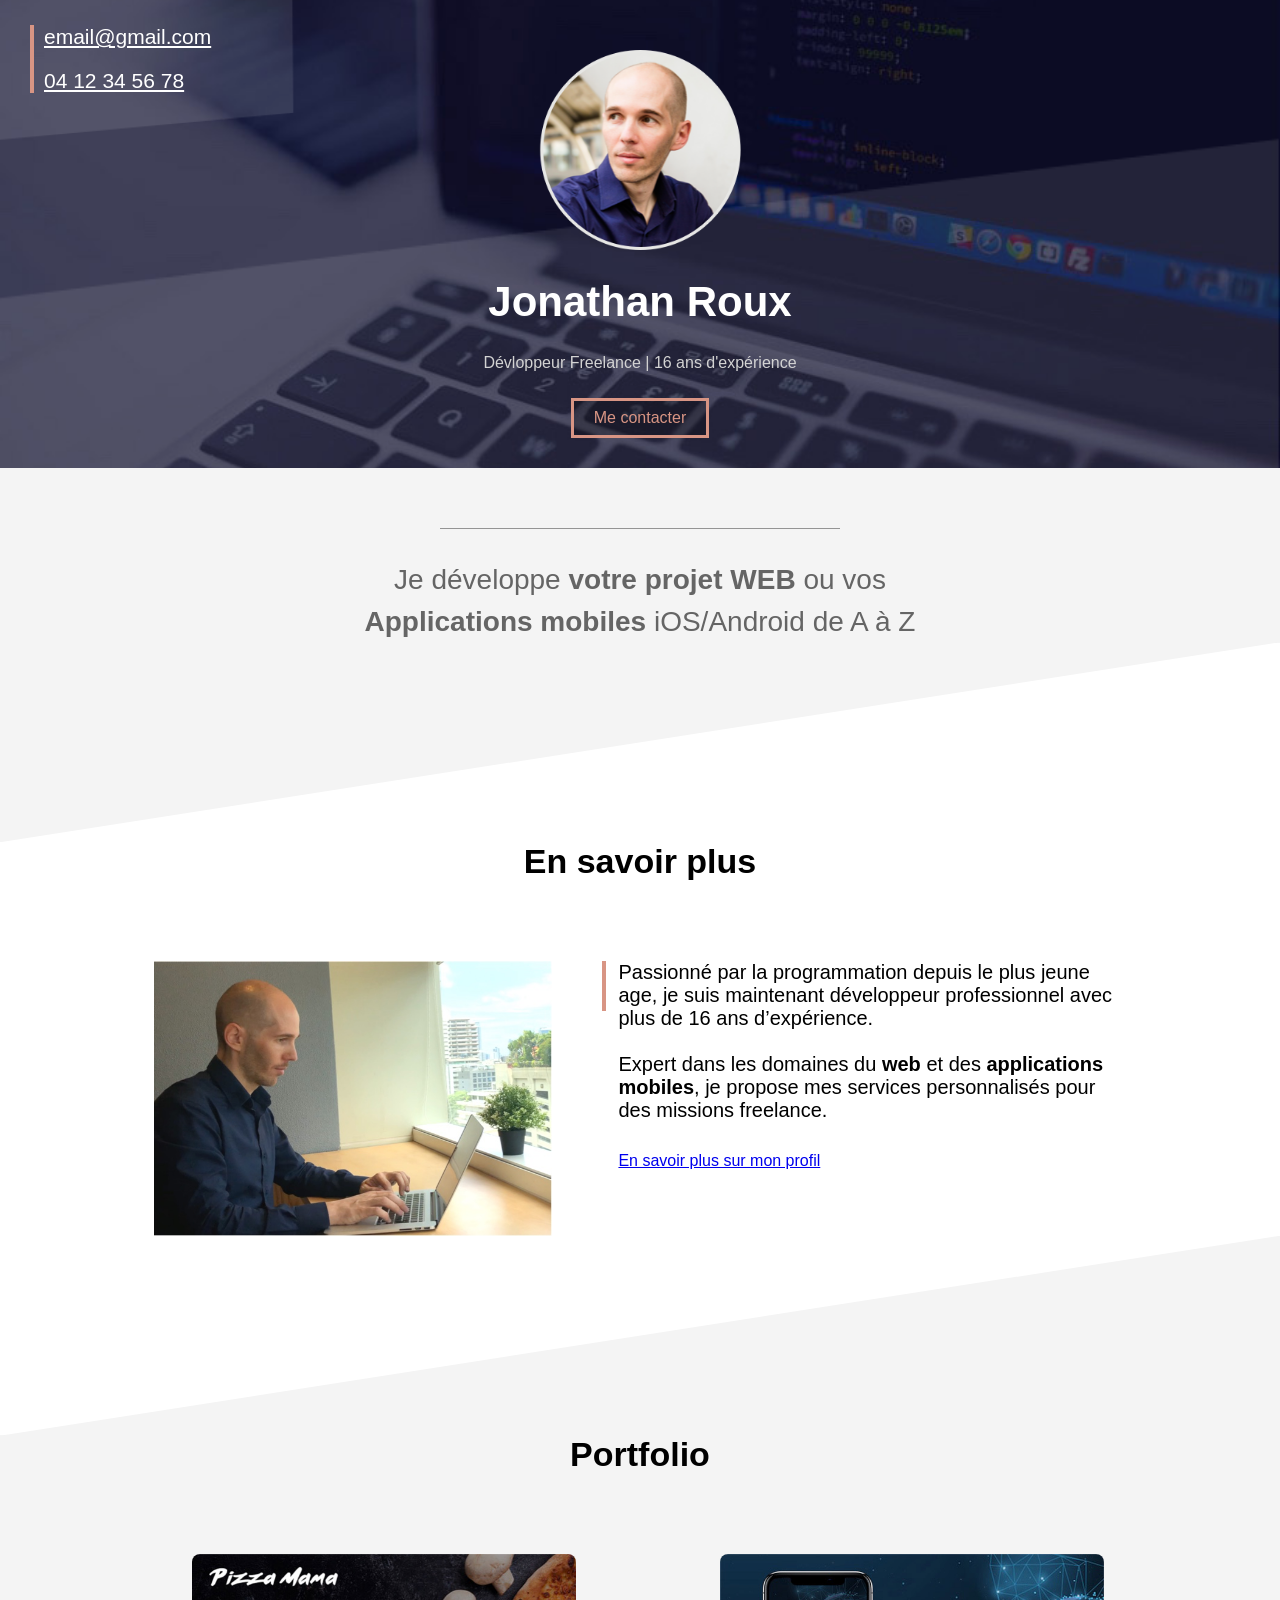
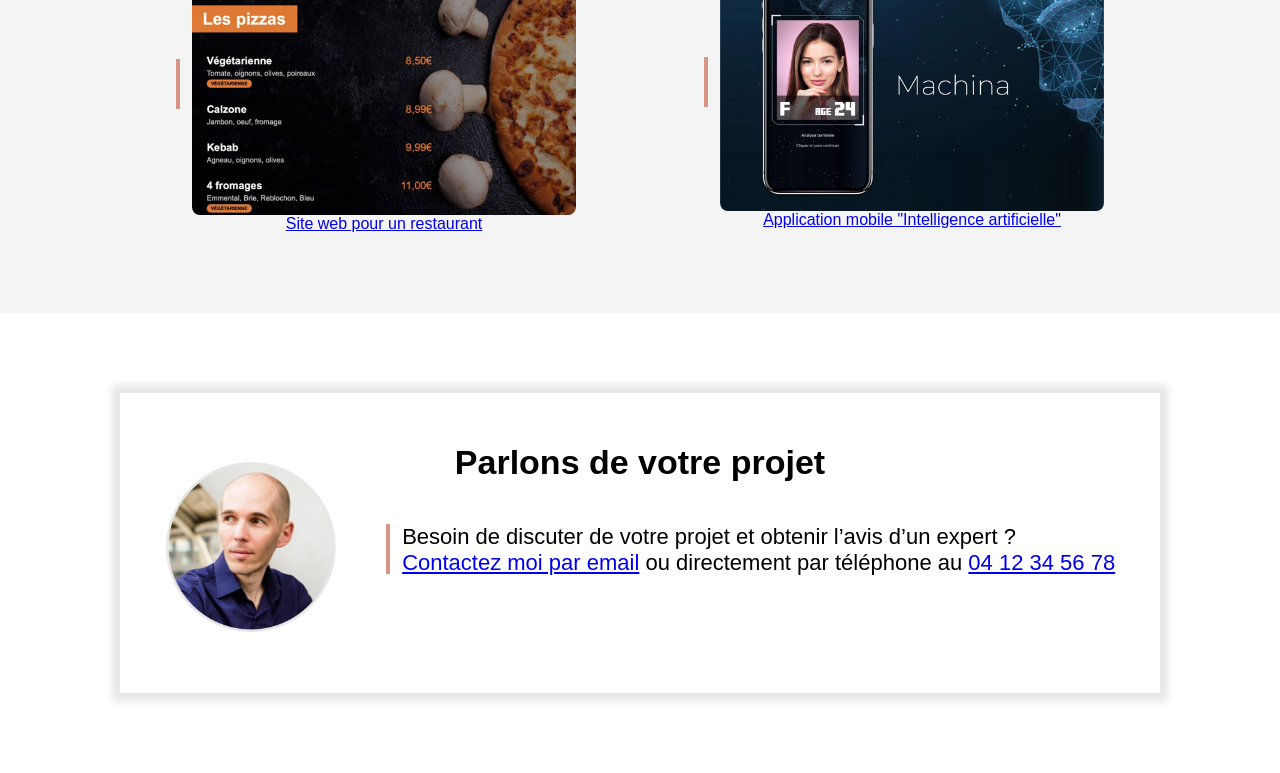
<file: 2 Portfolio/index.html>
<!DOCTYPE html>
<html lang="fr">
<head>
    <meta charset="UTF-8">
    <meta name="viewport" content="width=device-width, initial-scale=1.0">
    <title>Jonathan Roux</title>
    <link rel="stylesheet" href="style.css"/>
</head>
<body>
    <div class="cover">
        <img class="cover_profile" src="profile.png">
        <h1>Jonathan Roux</h1>
        <p>Dévloppeur Freelance | 16 ans d'expérience</p>
        <div class="cover_contact">
            <a href="mailto:email@gmail.com?subject=Contact%20depuis%20site%20web">email@gmail.com</a>
            <a href="tel:+32412345678">04 12 34 56 78</a>
        </div>
        <a class=contact_button href="mailto:email@gmail.com?subject=Contact%20depuis%20site%20web">Me contacter</a>
    </div>
    <div class="section1 color2">
        <div class="separator1"></div>
        <p>Je développe <b>votre projet WEB</b> ou vos <b>Applications mobiles</b> iOS/Android de A à Z</p>
    </div>
    <div class="bottom_triangle color2"></div>
    <div class="section2">
        <h2>En savoir plus</h2>
        <div class="section2_content">
            <img src="profile2.jpg">
            <div class="with_separator2">
                <p>Passionné par la programmation depuis le plus jeune age, je suis maintenant développeur professionnel avec 
                    plus de 16 ans d’expérience.<br><br>Expert dans les domaines du <b>web</b> et des 
                    <b>applications mobiles</b>, je propose mes services personnalisés pour des missions freelance.
                </p>
                <a href="https://www.linkedin.com/in/rouxjonathan" target="_blank">En savoir plus sur mon profil</a>
            </div>
        </div>
    </div>
    <div class="top_triangle color2"></div>
    <div class="section3 color2">
        <h2>Portfolio</h2>
        <div class="section3_content">
            <div>
                <div class="with_separator2 separator2_centered">
                    <a href="portfolio-site-restaurant.html"><img src="project1small.jpg"></a>
                </div>
                <a class="text" href="portfolio-site-restaurant.html">Site web pour un restaurant</a>
            </div>
            <div>
                <div class="with_separator2 separator2_centered">
                    <a href="portfolio-applcation-mobile-Ai.html"><img src="project2small.jpg"></a>
                </div>
                <a class="text" href="portfolio-applcation-mobile-Ai.html">Application mobile "Intelligence artificielle"</a>
            </div>
        </div>
    </div>
    <div class="section4">
        <div class="section4_frame">
            <h2>Parlons de votre projet</h2>
            <div class="section4_content">
                <img src="profile.png">
                <div class="with_separator2">
                    <p>Besoin de discuter de votre projet et obtenir l’avis d’un expert ?</p>
                    <p><a href="mailto:email@gmail.com?subject=Contact%20depuis%20site%20web">Contactez moi par email</a>
                        ou directement par téléphone au <a href="tel:+32412345678">04 12 34 56 78</a></p>
                </div>
            </div>
        </div>
    </div>
</body>
</html>
</file>
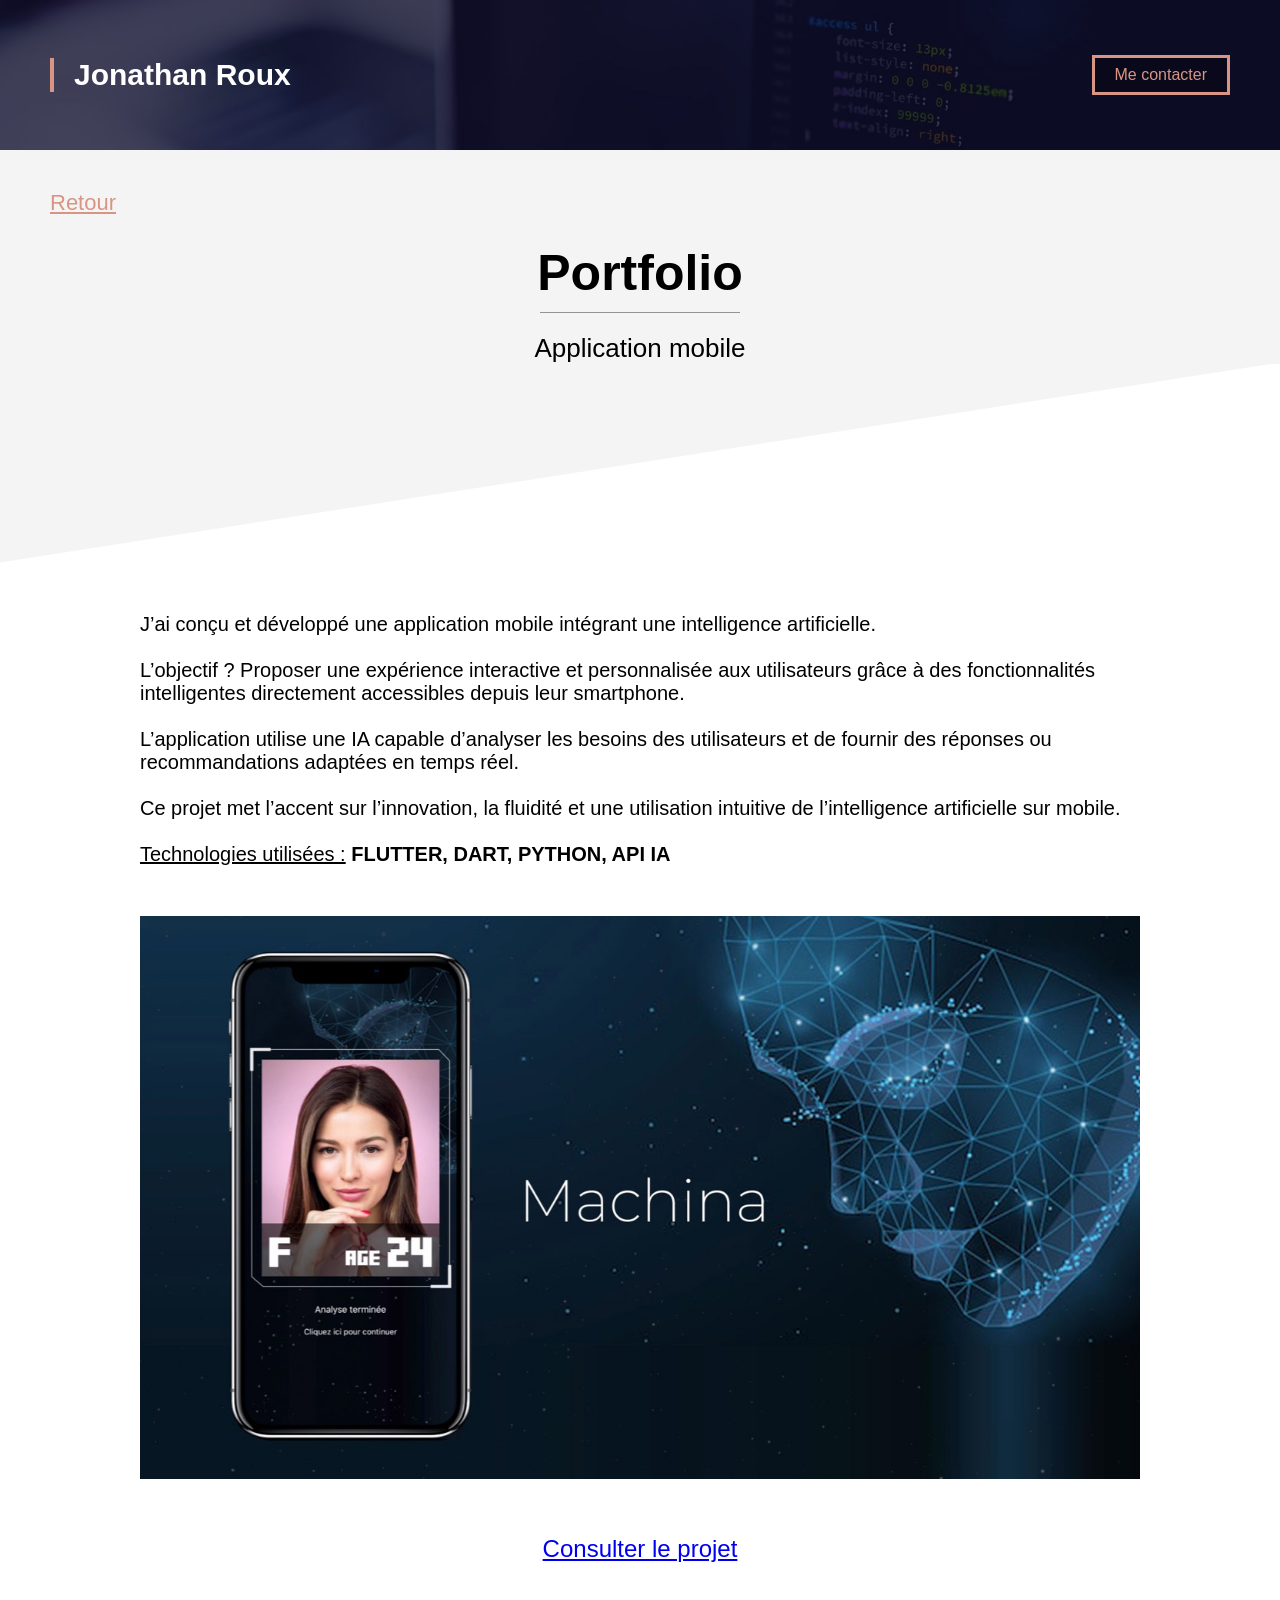
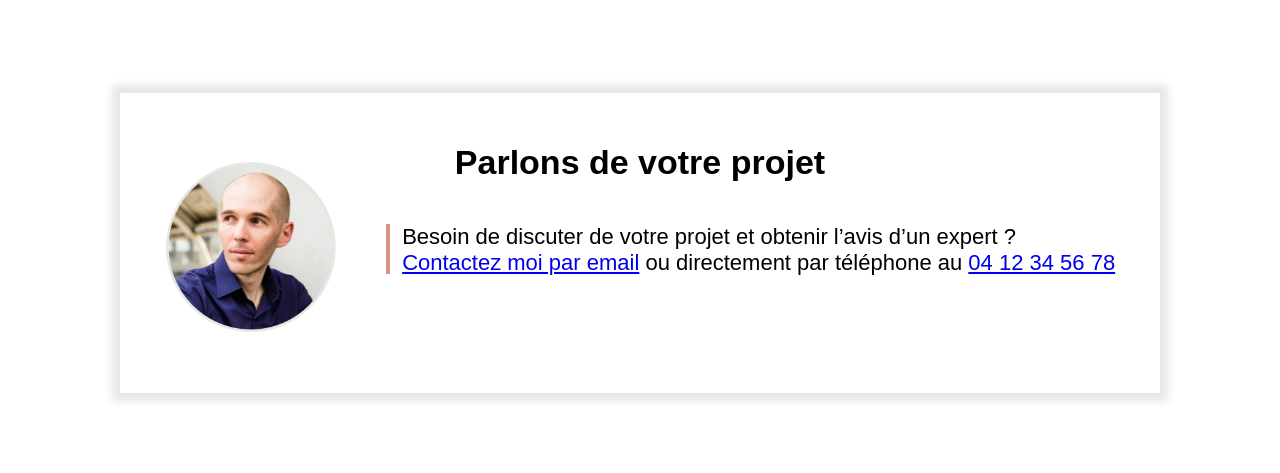
<file: 2 Portfolio/portfolio-applcation-mobile-Ai.html>
<!DOCTYPE html>
<html lang="fr">
<head>
    <meta charset="UTF-8">
    <meta name="viewport" content="width=device-width, initial-scale=1.0">
    <title>Site web de restaurant</title>
    <link rel="stylesheet" href="style.css"/>
</head>
<body>
    <div class="portfolio-header">
        <p>Jonathan Roux</p>
        <a class=contact_button href="mailto:email@gmail.com?subject=Contact%20depuis%20site%20web">Me contacter</a>
    </div>
    <div class="color2 portfolio-section1">
        <a href="index.html">Retour</a>
        <h1>Portfolio</h1>
        <div class="separator1"></div>
        <h2>Application mobile</h2>
    </div>
    <div class="bottom_triangle color2"></div>
    <div class="portfolio-section2">
        <div class="portfolio-section2_row">
            <div class="separator2"></div>
            <p>
                J’ai conçu et développé une application mobile intégrant une intelligence artificielle.
                <br><br>
                L’objectif ? Proposer une expérience interactive et personnalisée aux utilisateurs grâce
                 à des fonctionnalités intelligentes directement accessibles depuis leur smartphone.
                <br><br>
                L’application utilise une IA capable d’analyser les besoins des utilisateurs et de fournir
                 des réponses ou recommandations adaptées en temps réel.
                <br><br>
                Ce projet met l’accent sur l’innovation, la fluidité et une utilisation intuitive de
                 l’intelligence artificielle sur mobile.
                <br><br>
                <u>Technologies utilisées :</u> <b>FLUTTER, DART, PYTHON, API IA</b>
            </p>
        </div>
        <div class="portfolio-section2_link">
            <a href="https://www.google.com" target="_blank"><img src="project2.jpg"></a>
            <a href="https://www.google.com" target="_blank">Consulter le projet</a>
        </div>
    </div>
    <div class="separator1 mobile_only"></div>
    <div class="section4">
        <div class="section4_frame">
            <h2>Parlons de votre projet</h2>
            <div class="section4_content">
                <img src="profile.png">
                <div class="with_separator2">
                    <p>Besoin de discuter de votre projet et obtenir l’avis d’un expert ?</p>
                    <p><a href="mailto:email@gmail.com?subject=Contact%20depuis%20site%20web">Contactez moi par email</a>
                        ou directement par téléphone au <a href="tel:+32412345678">04 12 34 56 78</a></p>
                </div>
            </div>
        </div>
    </div>
</body>
</html>
</file>
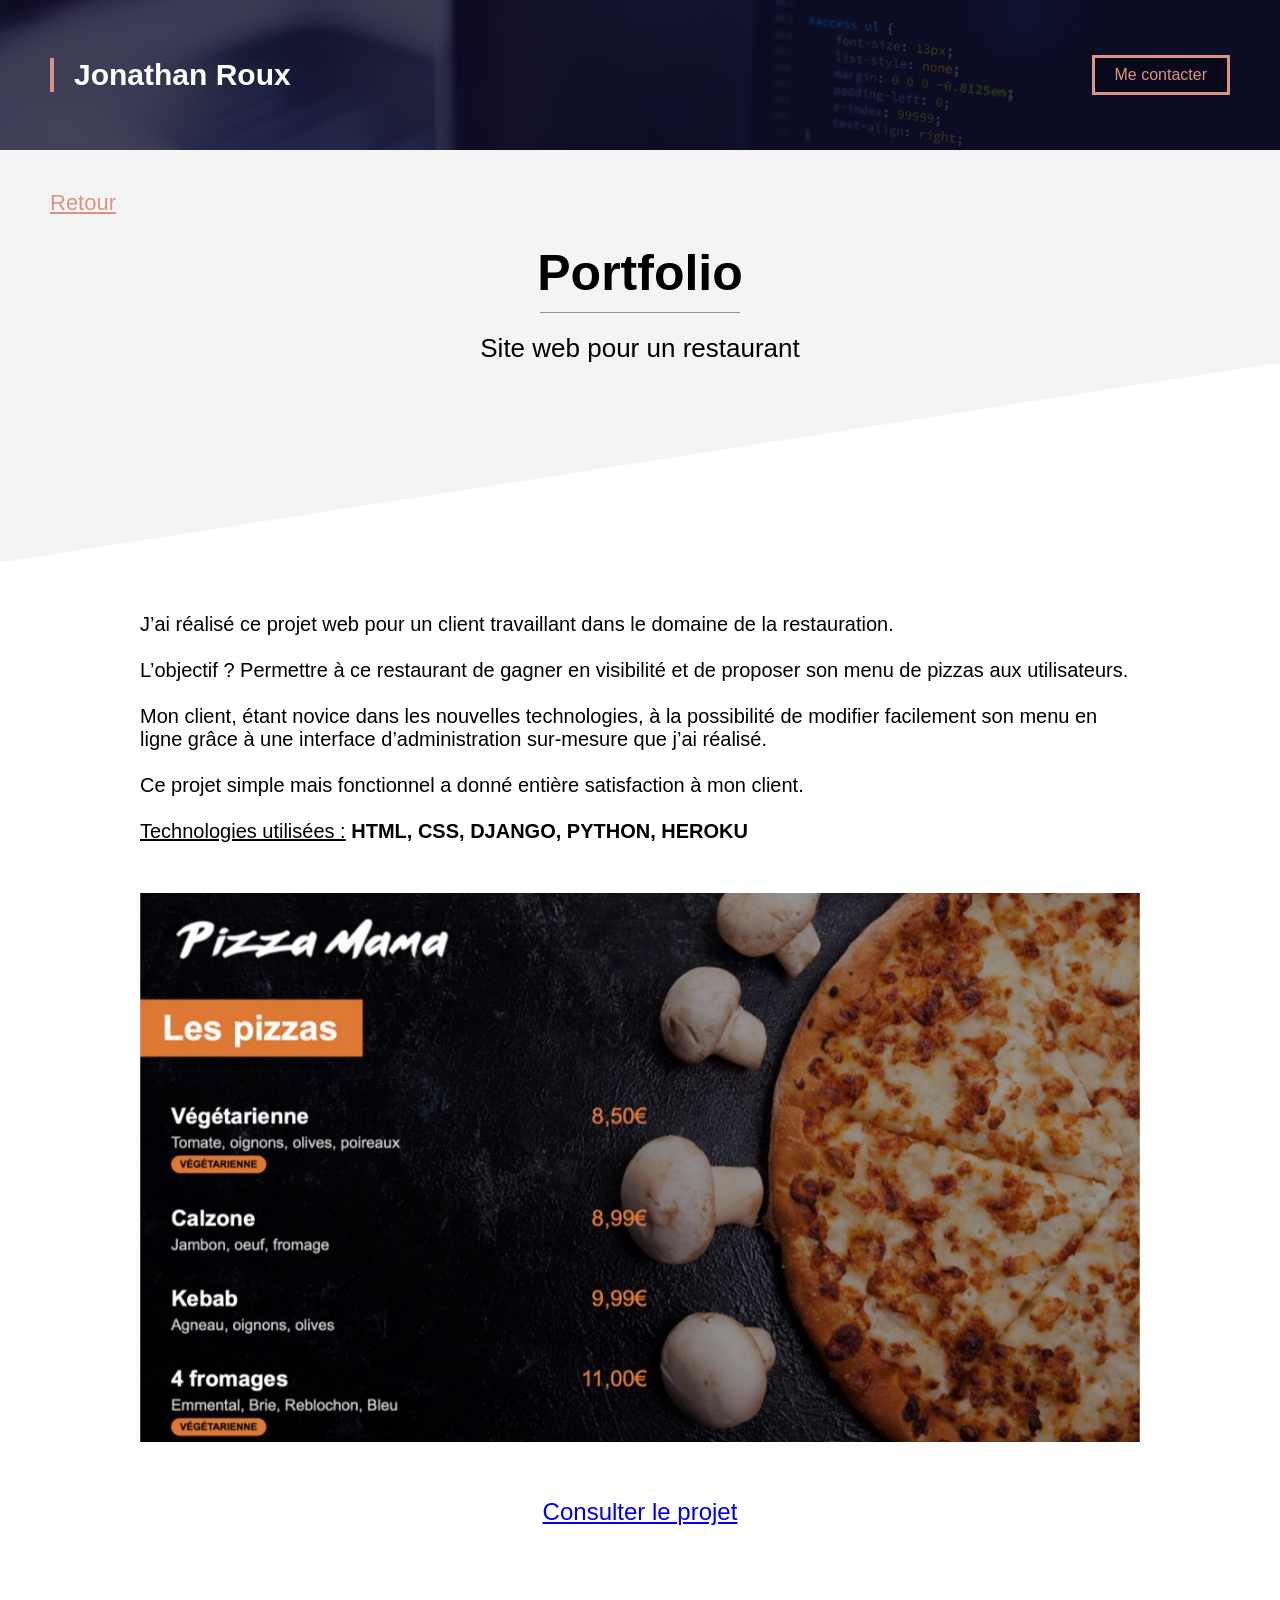
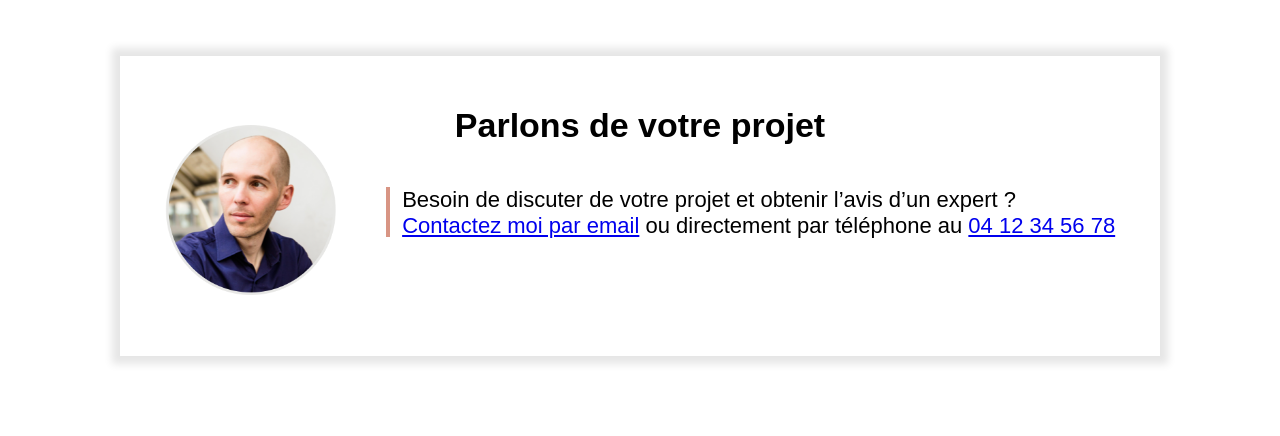
<file: 2 Portfolio/portfolio-site-restaurant.html>
<!DOCTYPE html>
<html lang="fr">
<head>
    <meta charset="UTF-8">
    <meta name="viewport" content="width=device-width, initial-scale=1.0">
    <title>Site web de restaurant</title>
    <link rel="stylesheet" href="style.css"/>
</head>
<body>
    <div class="portfolio-header">
        <p>Jonathan Roux</p>
        <a class=contact_button href="mailto:email@gmail.com?subject=Contact%20depuis%20site%20web">Me contacter</a>
    </div>
    <div class="portfolio-section1 color2">
        <a href="index.html">Retour</a>
        <h1>Portfolio</h1>
        <div class="separator1"></div>
        <h2>Site web pour un restaurant</h2>
    </div>
    <div class="bottom_triangle color2"></div>
    <div class="portfolio-section2">
        <div class="portfolio-section2_row">
            <div class="separator2"></div>
            <p>
                J’ai réalisé ce projet web pour un client travaillant dans le domaine de la restauration.
                <br><br>
                L’objectif ? Permettre à ce restaurant de gagner en visibilité et de proposer son menu de pizzas aux utilisateurs.
                <br><br>
                Mon client, étant novice dans les nouvelles technologies, à la possibilité de modifier facilement son menu en ligne
                 grâce à une interface d’administration sur-mesure que j’ai réalisé.
                <br><br>
                Ce projet simple mais fonctionnel a donné entière satisfaction à mon client.
                <br><br>
                <u>Technologies utilisées :</u> <b>HTML, CSS, DJANGO, PYTHON, HEROKU</b>
            </p>
        </div>
        <div class="portfolio-section2_link">
            <a href="https://www.google.com" target="_blank"><img src="project1.jpg"></a>
            <a href="https://www.google.com" target="_blank">Consulter le projet</a>
        </div>
    </div>
    <div class="separator1 mobile_only"></div>
    <div class="section4">
        <div class="section4_frame">
            <h2>Parlons de votre projet</h2>
            <div class="section4_content">
                <img src="profile.png">
                <div class="with_separator2">
                    <p>Besoin de discuter de votre projet et obtenir l’avis d’un expert ?</p>
                    <p><a href="mailto:email@gmail.com?subject=Contact%20depuis%20site%20web">Contactez moi par email</a>
                        ou directement par téléphone au <a href="tel:+32412345678">04 12 34 56 78</a></p>
                </div>
            </div>
        </div>
    </div>
</body>
</html>
</file>
<file: 2 Portfolio/style.css>
:root{
     --color1: #D89584;
     --color2: #F4F4F4;
}
body{
     margin: 0;
     font-family: Arial;
}
h2{
     text-align: center;
     margin: 0 0 80px;
     font-size: 34px;
}
div.separator1{
     background-color: #949494;
     height: 1px;
     width: 400px;
     margin: auto;
}
.with_separator2{
     position: relative;
     padding-left: 16px;
}
.with_separator2::before{
     content: "";
     position: absolute;
     left: 0;
     top: 0;
     background-color: var(--color1);
     height: 50px;
     width: 4px;
     flex-shrink: 0;
}
div.bottom_triangle{
     margin-top: -1px;
     clip-path: polygon(0% 0%, 100% 0%, 0% 100%);
     height: 200px;
}
div.top_triangle{
     margin-bottom: -1px;
     clip-path: polygon(100% 100%, 100% 0%, 0% 100%);
     height: 200px;
}
div.color2{
     background-color: var(--color2);
}
div.cover{
     background-image: url(cover_overlay_up.png), url(cover_overlay_down.png), url(cover.jpg);
     background-position: top left, top 120px center, 0;
     background-size:  300px, 100% 100%, cover;
     background-repeat: no-repeat;
     text-align: center;
}
img.cover_profile{
     display: block;
     margin: 0 auto;
     height: 200px;
     padding: 50px 0 0;
}
div.cover h1{
     font-size: 42px;
     color: white;
}
div.cover p{
     color: lightgray;
}
div.cover_contact{
     position: absolute;
     top: 25px;
     left: 30px;
     border-left: 4px solid var(--color1);
}
div.cover_contact a{
     display: block;
     text-align: left;
     padding-left: 10px;
     color: white;
     font-size: 21px;
}
div.cover_contact a:first-child{
     padding-bottom: 20px;
}
a.contact_button{
     display: inline-block;
     text-align: center;
     color: var(--color1);
     background-color: #00000040;
     border: 3px solid var(--color1);
     padding: 8px 20px;
     margin: 10px 0 30px;;
     text-decoration: none;
}
a.contact_button:hover{
     color: white;
     border-color: white;
}
div.section1{
     padding-top: 60px;
}
div.section1 p{
     text-align: center;
     margin: 0 auto;
     padding-top: 30px;
     max-width: 600px;
     font-size: 28px;
     color: #656565;
     line-height: 1.5;
}
div.section2_content{
     display: flex;
     justify-content: center;
     padding: 0 12%;
     gap: 50px;

}
div.section2 img{
     width: 41%;
     height: 100%;
}
.separator2_centered::before{
     top: 50%;
     transform: translateY(-50%);
}
div.section2 p{
     margin: 0;
     font-size: 20px;
     max-width: 800px;
}
div.section2 a{
     display: block;
     margin-top: 30px;
     font-size: 16px;
}
div.section3_content{
    display: flex;
    justify-content: center;
    gap: 10vw;
    padding-bottom: 80px;
}
div.section3_content div{
     text-align: center;
}
div.section3_content img{
     width: 30vw;
     height: auto;
     display: block;
     border-radius: 8px;
}
div.section3_content a.text{
     display: block;
     margin-left: auto;
     margin-right: auto;
     padding-left: 16px;
     width: 30vw;
}

/* Mutual */

div.section4{
     padding: 80px 50px;
}
div.section4_frame{
     margin: auto;
     padding: 50px 20px;
     max-width: 1000px;
     box-shadow: 0px 0px 8px 8px rgba(0, 0, 0, 0.1);
     height: 200px;
}
div.section4_content{
     display: flex;
     justify-content: center;
     gap: 50px;
     margin-top: -60px;
     font-size: 22px;
}
div.section4_content img{
     margin-top: -40px;
     height: 170px;
}
div.section4_content div{
     margin-top: 22px;
}
div.section4_content p{
     margin: 0;
}

/* Portfolio */

div.portfolio-header{    
     display: flex;
     align-items: center;
     justify-content: space-between;
     height: 150px;
     width: 100%;
     background: url(header.jpg);
     background-size: cover;
}
div.portfolio-header p{
     margin-left: 50px;
     border-left: 4px solid var(--color1);
     padding-left: 20px;
     font-size: 30px;
     font-weight: bold;
     color: #fff;
}
div.portfolio-header a{
     margin: 0 50px 0 0;
}
div.portfolio-section1{
     position: relative;
     padding-top: 60px;
}
div.portfolio-section1 a{
     position: absolute;
     top: 40px;
     left: 50px;
     color: var(--color1);
     font-size: 22px;
}
div.portfolio-section1 h1{
     margin-bottom: 10px;
     font-size: 50px;
     text-align: center;
}
div.portfolio-section1 div{
     margin-bottom: 20px;
     width: 200px;
}
div.portfolio-section1 h2{
     margin: 0;
     font-size: 26px;
     text-align: center;
     font-weight: normal;
}
div.portfolio-section2{
     margin-top: 50px;
     text-align: center;
}
div.portfolio-section2_row{
     display: flex;
     justify-content: center;
     text-align: left;
}
div.portfolio-section2_row p{
     margin: 0 ;
     width: 80vw;
     max-width: 1000px; 
     font-size: 20px;
}
div.portfolio-section2 img{
     width: 80vw;
     max-width: 1000px; 
}
div.portfolio-section2 a{
     font-size: 24px;
     width: fit-content;
}
div.portfolio-section2_link{
     display: flex;
     flex-direction: column;
     align-items: center;
     gap: 50px;
     margin: 50px;
}
div.mobile_only{
     display: none;
}

@media only screen and (max-width: 768px){
     h2{
          margin: 0 0 40px;
          font-size: 28px;
     }
     div.separator1{
          width: 60%;
     }
     div.bottom_triangle{
          height: 100px;
     }
     div.top_triangle{
          height: 100px;
     }
     div.cover{
          background-size:  165px, 100% 100%, cover;
     }
     img.cover_profile{
          height: 120px;
          padding: 70px 0 0;
     }
     div.cover h1{
          margin: 10px;
          font-size: 34px;
     }
     div.cover_contact{
          top: 15px;
          left: 15px;
     }
     div.cover_contact a{
          font-size: 14px;
     }
     div.cover_contact a:first-child{
          padding-bottom: 10px;
     }
     div.section1{
          padding-top: 30px;
     }
     div.section1 p{
          padding: 20px;
          font-size: 20px;
     }
     div.section2_content{
          flex-direction: column;
          align-items: center; 
          padding: 0 15%;
     }
     div.section2 img{
          width: 100%;
     }
     div.section2 p{
          font-size: 18px;
     }
     div.section3_content{
        flex-direction: column;
        align-items: center;
     }
     div.section3_content img{
          width: 60vw;
     }
     div.section3_content a.text{
          width: 60vw;
     }

     /* Mutual */

     div.section4{
          padding: 0px;
     }
     div.section4_frame{
          margin: 0;
          padding: 50px 20px;;
          box-shadow: none;
          height: auto;
     }
     div.section4_content{
          margin-top: 0px;
          gap: 20px;
          font-size: 16px;
     }
     div.section4_content img{
          margin-top: -20px;
          height: 100px;
     }
     div.section4_content div{
          margin-top: 0;
     }
     div.section4_content p{
          margin: 0;
     }

     /* Portfolio */

     div.portfolio-header p{
          margin-left: 20px;
          padding-left: 10px;
          font-size: 26px;
     }
     div.portfolio-header a{
          margin: 0 20px 0 0;
     }
     div.portfolio-section1{
          padding-top: 30px;
     }
     div.portfolio-section1 a{
          top: 20px;
          left: 25px;
          font-size: 20px;
     }
     div.portfolio-section1 h1{
          margin-bottom: 0;
          font-size: 40px;
     }
     div.portfolio-section1 div{
          margin-bottom: 10px;
          width: 200px;
     }
     div.portfolio-section1 h2{
          font-size: 20px;
     }
     div.portfolio-section2{
          margin-top: 20px;
     }
     div.portfolio-section2_row p{
          font-size: 18px;
     }
     div.portfolio-section2 a{
          font-size: 16px;
     }
     div.portfolio-section2_link {
          gap: 0;
     }
     div.mobile_only{
          display: block;
     }
}
</file>
